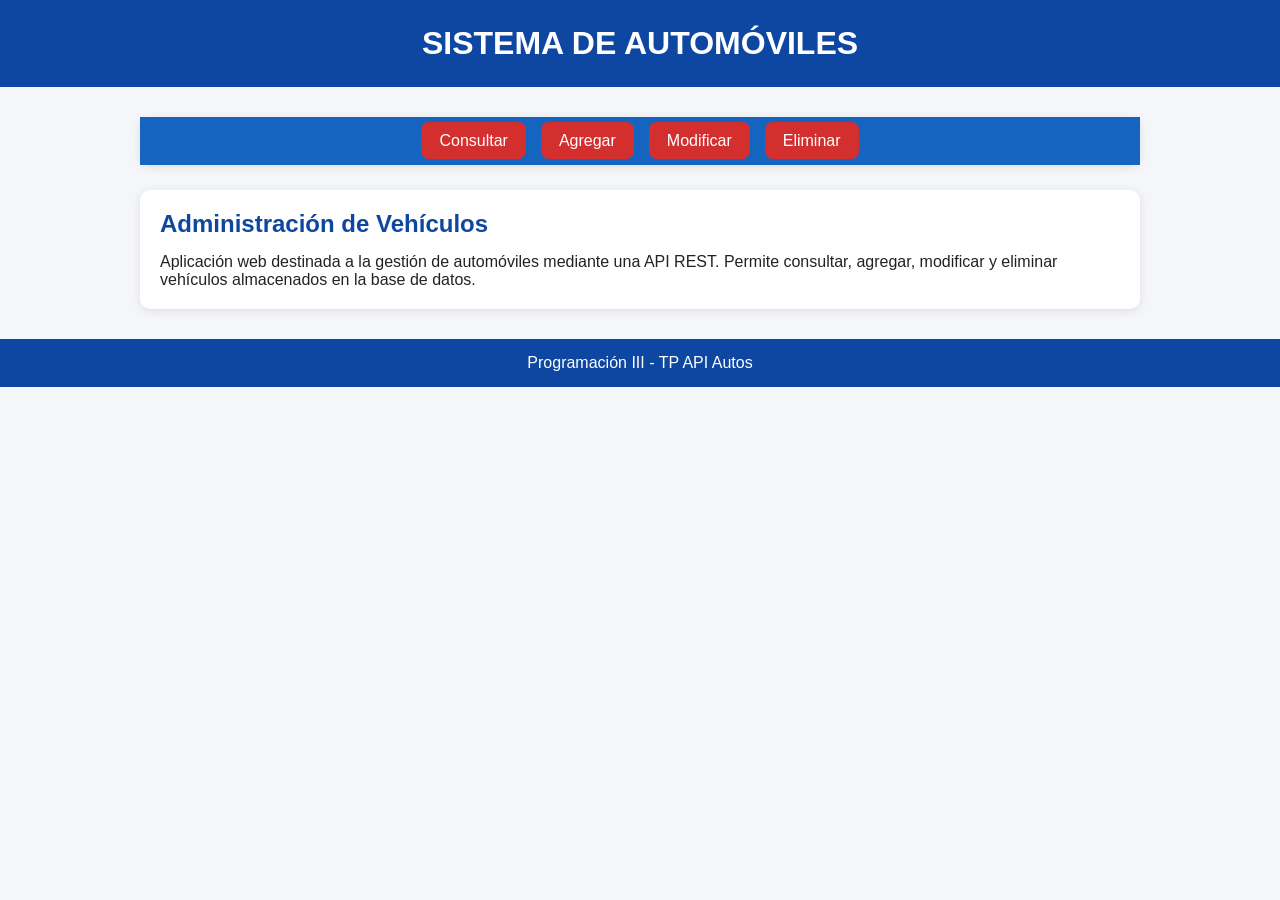
<file: index.html>
<!DOCTYPE html>
<html lang="es">
<head>
    <meta charset="UTF-8">
    <meta name="viewport" content="width=device-width, initial-scale=1.0">
    <title>Sistema de Automóviles</title>
    <link rel="stylesheet" href="style.css">
</head>
<body>

    <header>
        <h1>SISTEMA DE AUTOMÓVILES</h1>
    </header>

    <main>
        <section class="menu_opciones">
            <nav>
                <ul>
                    <li><a href="consulta.html">Consultar</a></li>
                    <li><a href="alta.html">Agregar</a></li>
                    <li><a href="modificar.html">Modificar</a></li>
                    <li><a href="eliminar.html">Eliminar</a></li>
                </ul>
            </nav>
        </section>

        <section>
            <h2>Administración de Vehículos</h2>

            <p>
                Aplicación web destinada a la gestión de automóviles mediante una API REST.
                Permite consultar, agregar, modificar y eliminar vehículos almacenados en la base de datos.
            </p>
        </section>
    </main>

    <footer>
        <p>Programación III - TP API Autos</p>
    </footer>

</body>
</html>
</file>
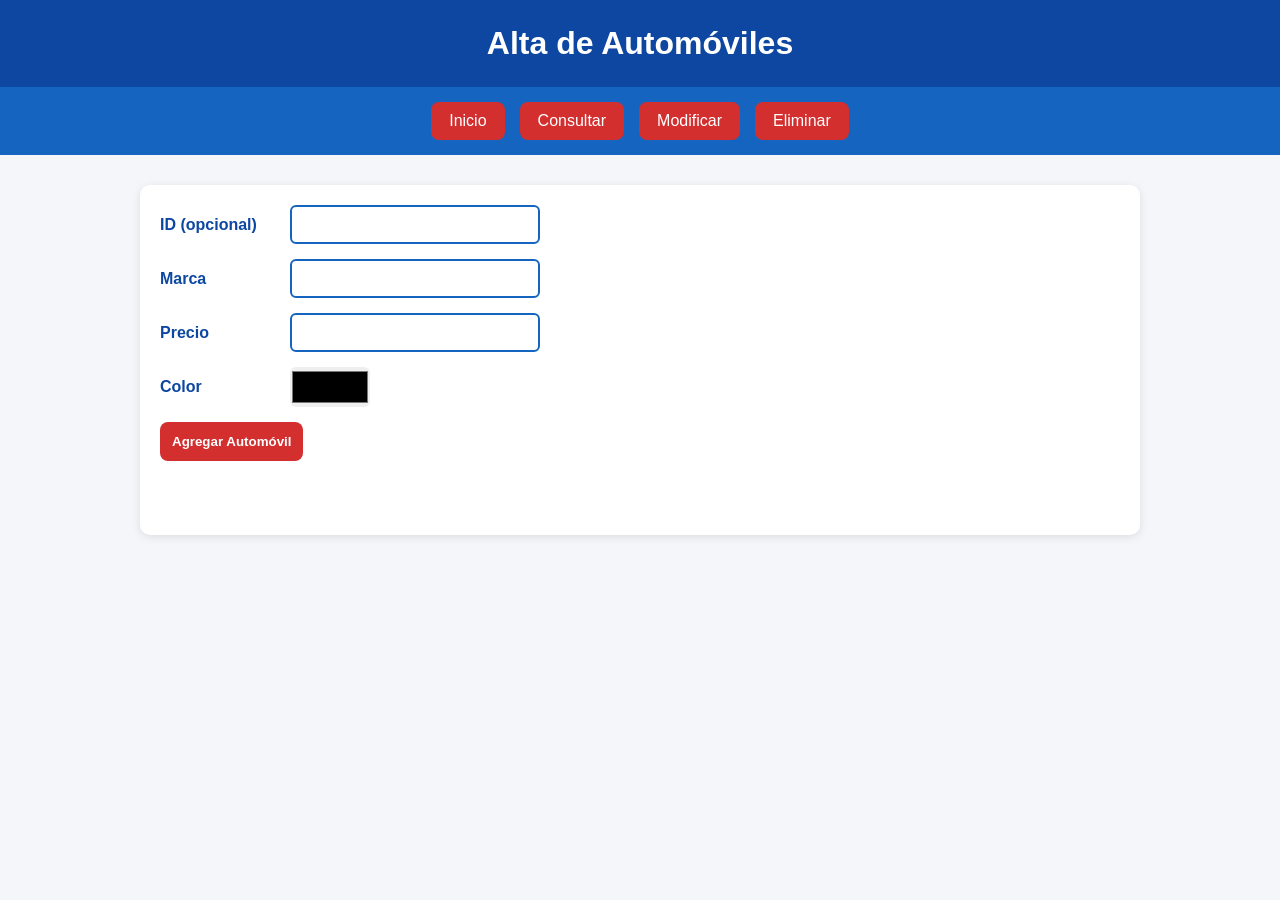
<file: alta.html>
<!DOCTYPE html>
<html lang="es">
<head>
    <meta charset="UTF-8">
    <meta name="viewport" content="width=device-width, initial-scale=1.0">
    <title>Alta de Automóviles</title>
    <link rel="stylesheet" href="style.css">
</head>
<body>

    <header>
        <h1>Alta de Automóviles</h1>
    </header>

    <nav>
        <a href="index.html">Inicio</a>
        <a href="consulta.html">Consultar</a>
        <a href="modificar.html">Modificar</a>
        <a href="eliminar.html">Eliminar</a>
    </nav>

    <main>

        <form id="formAlta">
            <section>
            <div>
                <label for="id">ID (opcional)</label>
                <input
                    type="number"
                    id="id"
                    min="1"
                >
            </div>
            
            <div>
                <label for="marca">Marca</label>
                <input
                    type="text"
                    id="marca"
                    required
                >
            </div>

            <div>
                <label for="precio">Precio</label>
                <input
                    type="number"
                    id="precio"
                    min="1"
                    required
                >
            </div>

            <div>
                <label for="color">Color</label>
                <input
                    type="color"
                    id="color"
                    required
                >
            </div>

            <button type="submit">
                Agregar Automóvil
            </button>

        </form>

        <div id="mensaje"></div>
        </section>

    </main>

    <script src="alta.js"></script>

</body>
</html>
</file>
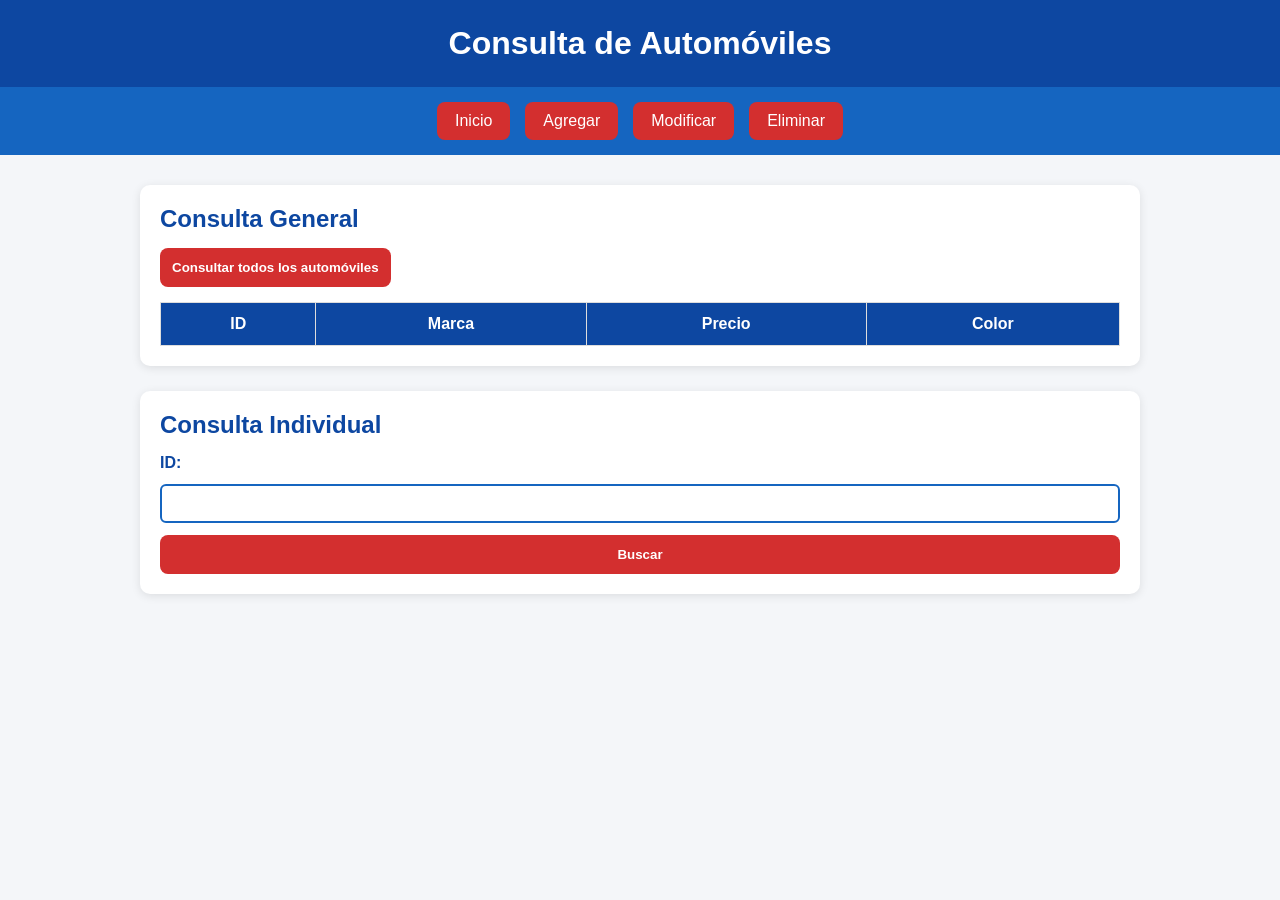
<file: consulta.html>
<!DOCTYPE html>
<html lang="es">
<head>
    <meta charset="UTF-8">
    <meta name="viewport" content="width=device-width, initial-scale=1.0">
    <title>Consulta de Automóviles</title>
    <link rel="stylesheet" href="style.css">
</head>
<body>

    <header>
        <h1>Consulta de Automóviles</h1>
    </header>

    <nav>
        <a href="index.html">Inicio</a>
        <a href="alta.html">Agregar</a>
        <a href="modificar.html">Modificar</a>
        <a href="eliminar.html">Eliminar</a>
    </nav>

    <main>

        <section>
            <h2>Consulta General</h2>

            <button id="btnConsultarTodos">
                Consultar todos los automóviles
            </button>

            <table>
                <thead>
                    <tr>
                        <th>ID</th>
                        <th>Marca</th>
                        <th>Precio</th>
                        <th>Color</th>
                    </tr>
                </thead>

                <tbody id="tablaAutos">
                    <!-- Se carga con JavaScript -->
                </tbody>
            </table>
        </section>

        <section>
            <h2>Consulta Individual</h2>

            <form id="formConsulta">
                <label for="idAuto">ID:</label>

                <input
                    type="number"
                    id="idAuto"
                    min="1"
                    required
                >

                <button type="submit">
                    Buscar
                </button>
            </form>

            <div id="resultadoConsulta">
                <!-- Se carga con JavaScript -->
            </div>
        </section>

    </main>

    <script src="consulta.js"></script>
</body>
</html>
</file>
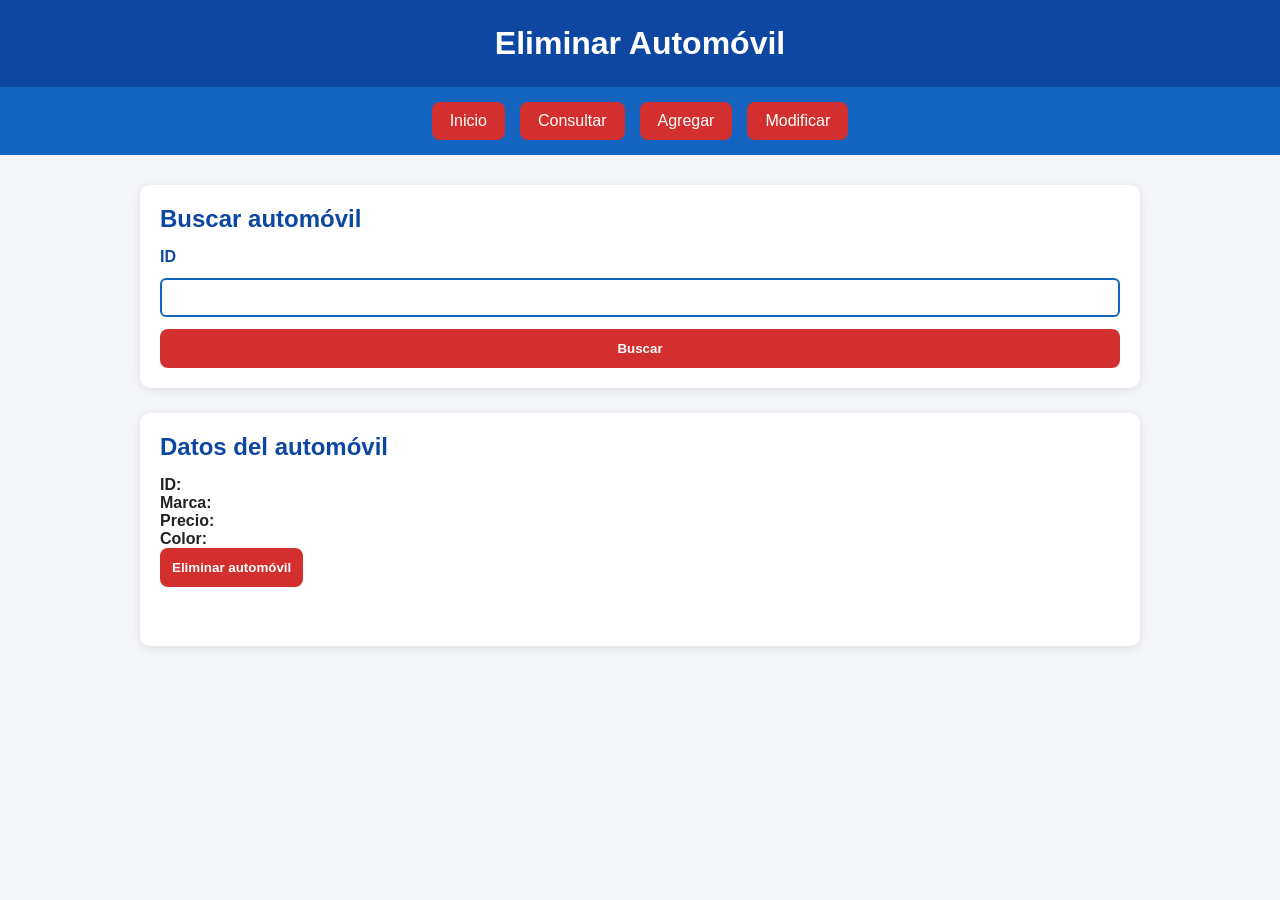
<file: eliminar.html>
<!DOCTYPE html>
<html lang="es">
<head>
    <meta charset="UTF-8">
    <meta name="viewport" content="width=device-width, initial-scale=1.0">
    <title>Eliminar Automóvil</title>

    <link rel="stylesheet" href="style.css">
</head>
<body>

    <header>
        <h1>Eliminar Automóvil</h1>
    </header>

    <nav>
        <a href="index.html">Inicio</a>
        <a href="consulta.html">Consultar</a>
        <a href="alta.html">Agregar</a>
        <a href="modificar.html">Modificar</a>
    </nav>

    <main>

        <section>

            <h2>Buscar automóvil</h2>

            <form id="formBuscar">

                <label for="idBusqueda">ID</label>

                <input
                    type="number"
                    id="idBusqueda"
                    min="1"
                    required
                >

                <button type="submit">
                    Buscar
                </button>

            </form>

        </section>

        <section>

            <h2>Datos del automóvil</h2>

            <div id="datosAuto">

                <p><strong>ID:</strong> <span id="id"></span></p>

                <p><strong>Marca:</strong> <span id="marca"></span></p>

                <p><strong>Precio:</strong> <span id="precio"></span></p>

                <p><strong>Color:</strong> <span id="color"></span></p>

            </div>

            <button id="btnEliminar">
                Eliminar automóvil
            </button>

            <div id="mensaje"></div>

        </section>

    </main>

    <script src="eliminar.js"></script>

</body>
</html>
</file>
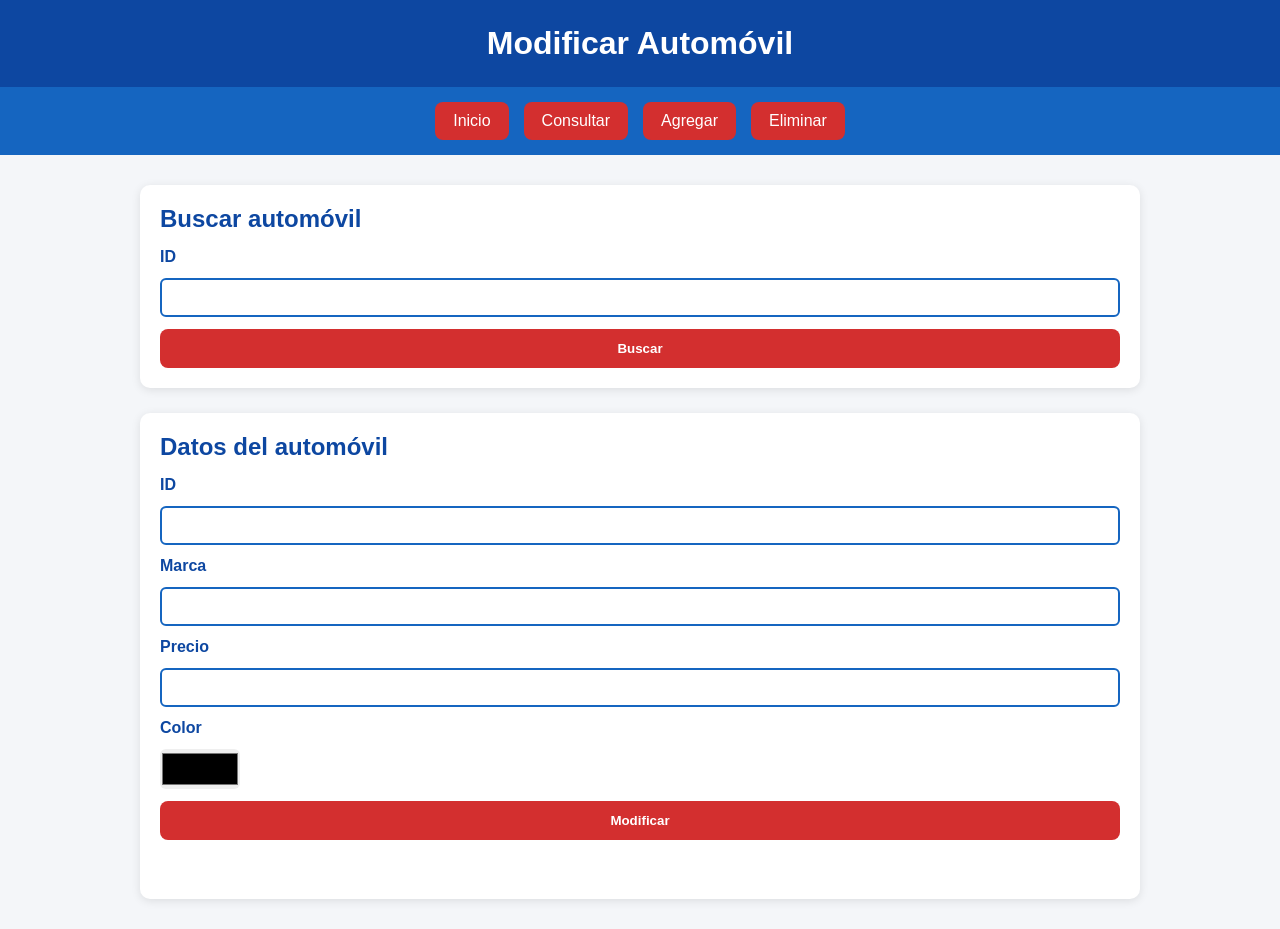
<file: modificar.html>
<!DOCTYPE html>
<html lang="es">
<head>
    <meta charset="UTF-8">
    <meta name="viewport" content="width=device-width, initial-scale=1.0">
    <title>Modificar Automóvil</title>
    <link rel="stylesheet" href="style.css">
</head>
<body>

    <header>
        <h1>Modificar Automóvil</h1>
    </header>

    <nav>
        <a href="index.html">Inicio</a>
        <a href="consulta.html">Consultar</a>
        <a href="alta.html">Agregar</a>
        <a href="eliminar.html">Eliminar</a>
    </nav>

    <main>

        <section>

            <h2>Buscar automóvil</h2>

            <form id="formBuscar">

                <label for="idBusqueda">ID</label>

                <input
                    type="number"
                    id="idBusqueda"
                    min="1"
                    required
                >

                <button type="submit">
                    Buscar
                </button>

            </form>

        </section>

        <section>

            <h2>Datos del automóvil</h2>

            <form id="formModificar">

                <label for="id">ID</label>

                <input
                    type="number"
                    id="id"
                    readonly
                >

                <label for="marca">Marca</label>

                <input
                    type="text"
                    id="marca"
                    required
                >

                <label for="precio">Precio</label>

                <input
                    type="number"
                    id="precio"
                    min="1"
                    required
                >

                <label for="color">Color</label>

                <input
                    type="color"
                    id="color"
                    required
                >

                <button type="submit">
                    Modificar
                </button>

            </form>

            <div id="mensaje"></div>

        </section>

    </main>

    <script src="modificar.js"></script>

</body>
</html>
</file>
<file: style.css>
* {
    margin: 0;
    padding: 0;
    box-sizing: border-box;
}

/* BODY */

body {
    font-family: Arial, Helvetica, sans-serif;
    background-color: #f4f6f9;
    color: #222;
}

/* HEADER */

header {
    background-color: #0d47a1;
    color: white;
    text-align: center;
    padding: 25px;
}

header h1 {
    font-size: 2rem;
}

/* NAVEGACIÓN */

nav {
    background-color: #1565c0;
    display: flex;
    justify-content: center;
    gap: 15px;
    padding: 15px;
}
.menu_opciones{
    padding: 0px;
}
nav ul {
    display: flex;
    gap: 15px;
    list-style: none;
}

nav a {
    text-decoration: none;
    color: white;
    background-color: #d32f2f;
    padding: 10px 18px;
    border-radius: 8px;
    transition: 0.3s;
}

nav a:hover {
    background-color: #b71c1c;
    transform: scale(1.05);
}

/* CONTENIDO */

main {
    width: 90%;
    max-width: 1000px;
    margin: 30px auto;
}

/* SECCIONES */

section {
    background-color: white;
    padding: 20px;
    margin-bottom: 25px;
    border-radius: 10px;
    box-shadow: 0px 2px 10px rgba(0,0,0,0.1);
}

section h2 {
    color: #0d47a1;
    margin-bottom: 15px;
}

/* FORMULARIOS */

form {
    display: flex;
    flex-direction: column;
    gap: 12px;
}

form div{
    display: grid;
    grid-template-columns: 120px 250px;
    align-items: center;
    gap: 10px;
    margin-bottom: 15px;
}

label {
    font-weight: bold;
    color: #0d47a1;
}

input {
    padding: 10px;
    border: 2px solid #1565c0;
    border-radius: 6px;
}

input:focus {
    outline: none;
    border-color: #d32f2f;
}

input[type="color"] {
    padding: 0;
    width: 80px;
    height: 40px;
    border: none;
    cursor: pointer;
}

/* BOTONES */

button {
    background-color: #d32f2f;
    color: white;
    border: none;
    padding: 12px;
    border-radius: 8px;
    cursor: pointer;
    font-weight: bold;
    transition: 0.3s;
}

button:hover {
    background-color: #b71c1c;
}

/* TABLAS */

table {
    width: 100%;
    border-collapse: collapse;
    margin-top: 15px;
}

thead {
    background-color: #0d47a1;
    color: white;
}

th,
td {
    padding: 12px;
    border: 1px solid #ddd;
    text-align: center;
}

tbody tr:nth-child(even) {
    background-color: #f1f5ff;
}

tbody tr:hover {
    background-color: #dbe9ff;
}

/* MENSAJES */

#mensaje {
    margin-top: 15px;
    padding: 12px;
    border-radius: 8px;
    font-weight: bold;
}

/* FOOTER */

footer {
    background-color: #0d47a1;
    color: white;
    text-align: center;
    padding: 15px;
    margin-top: 30px;
}
</file>
